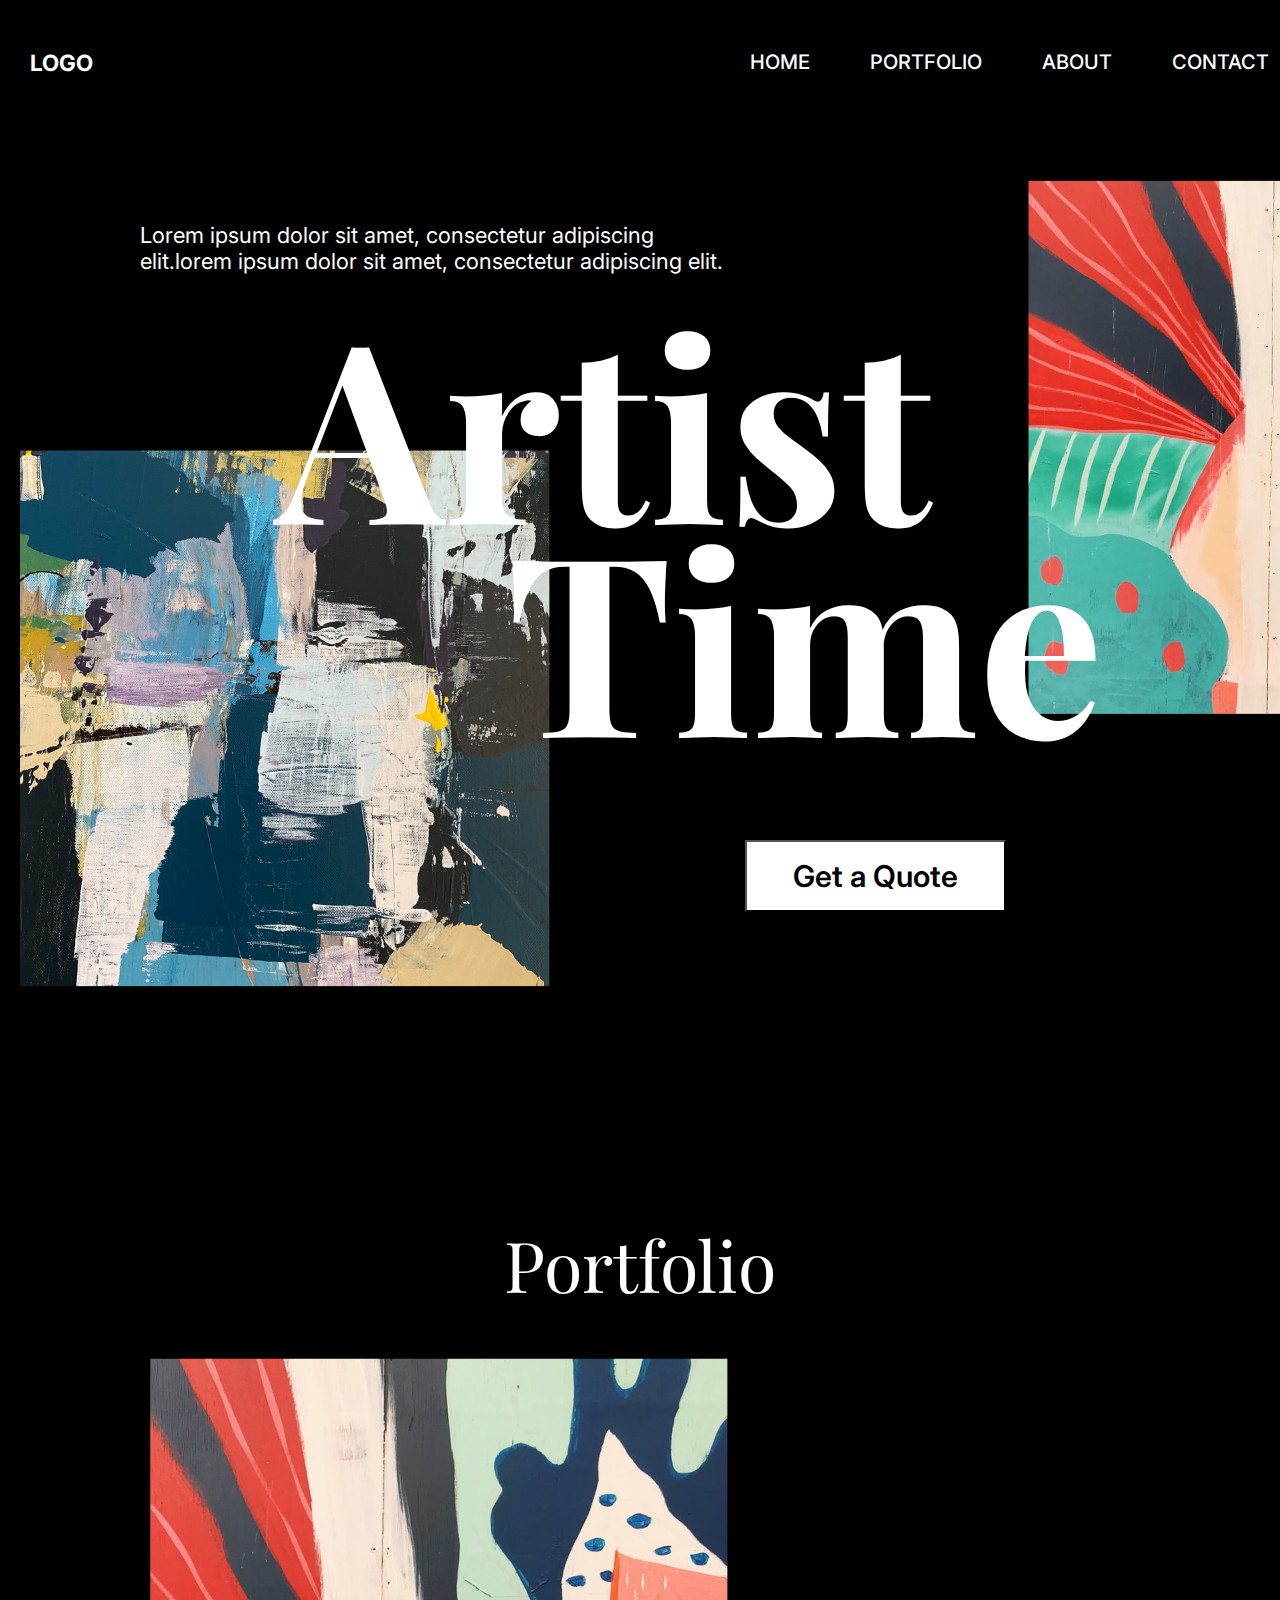
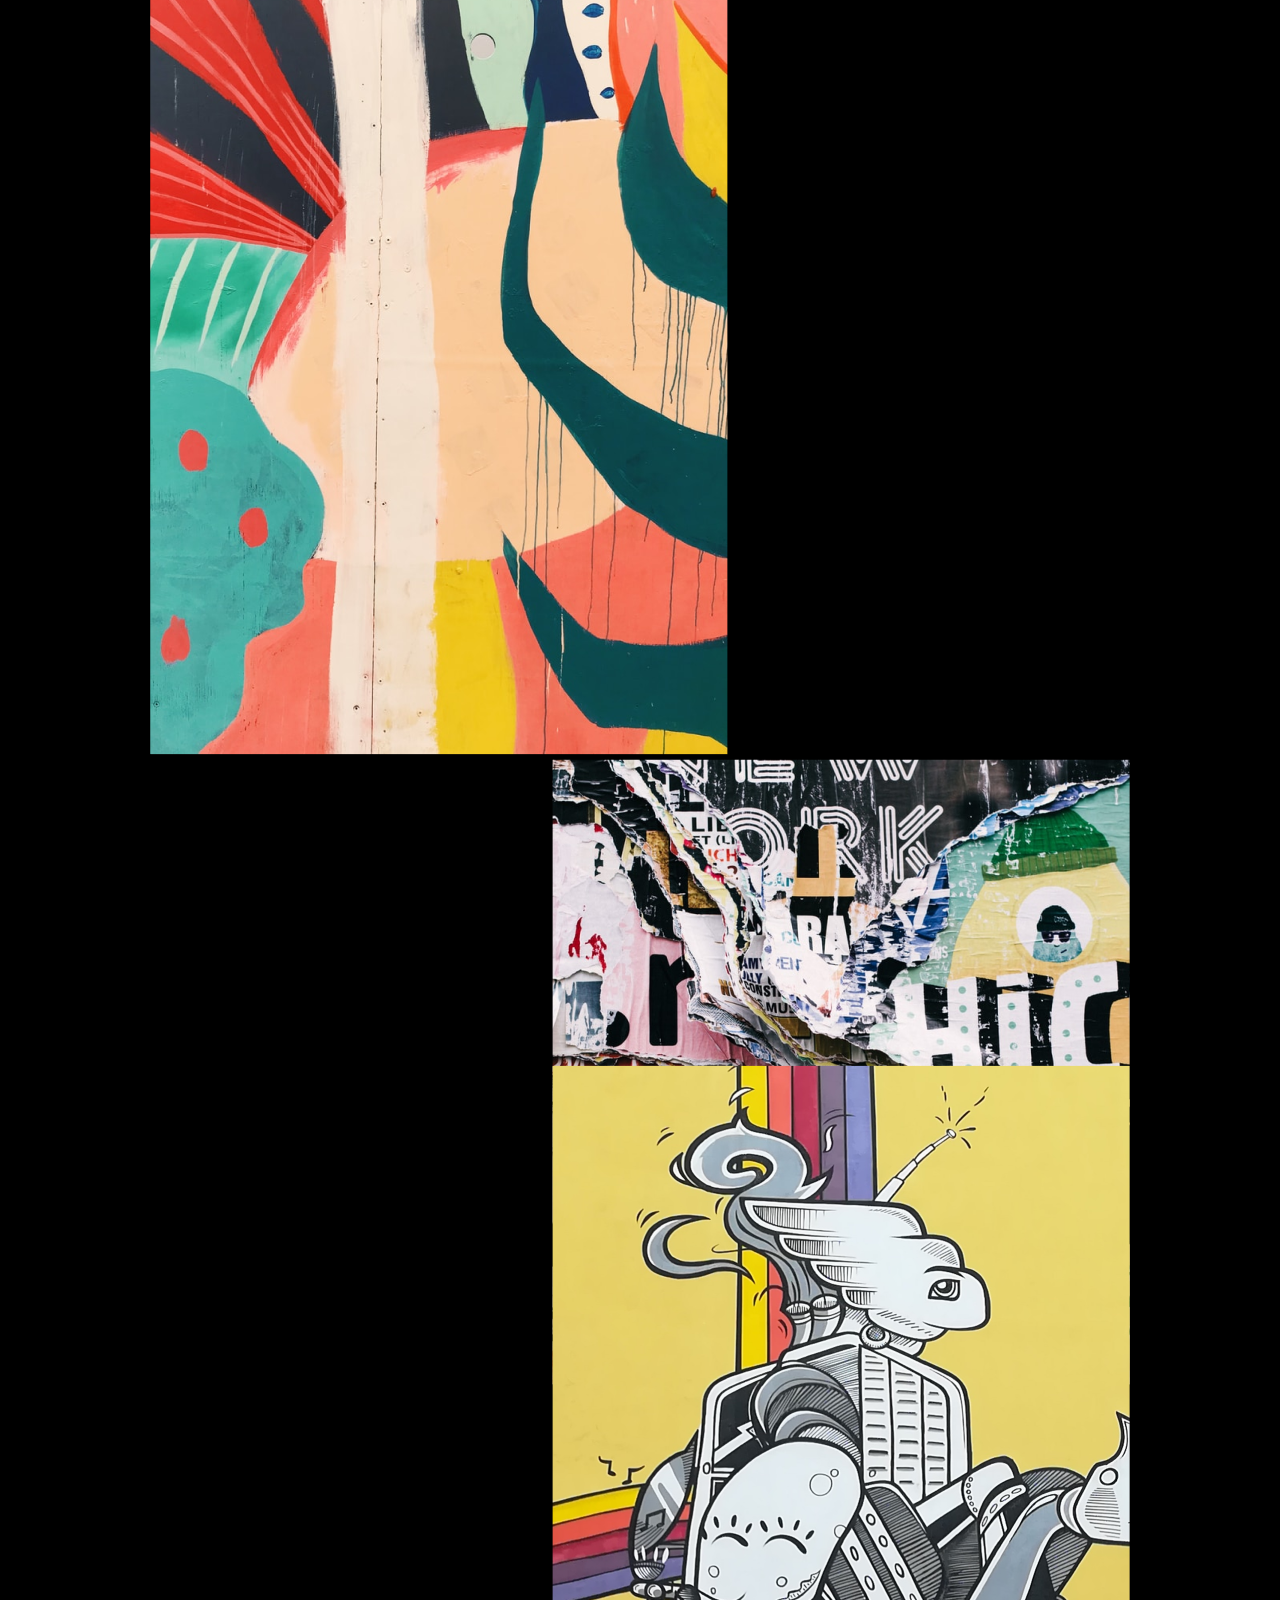
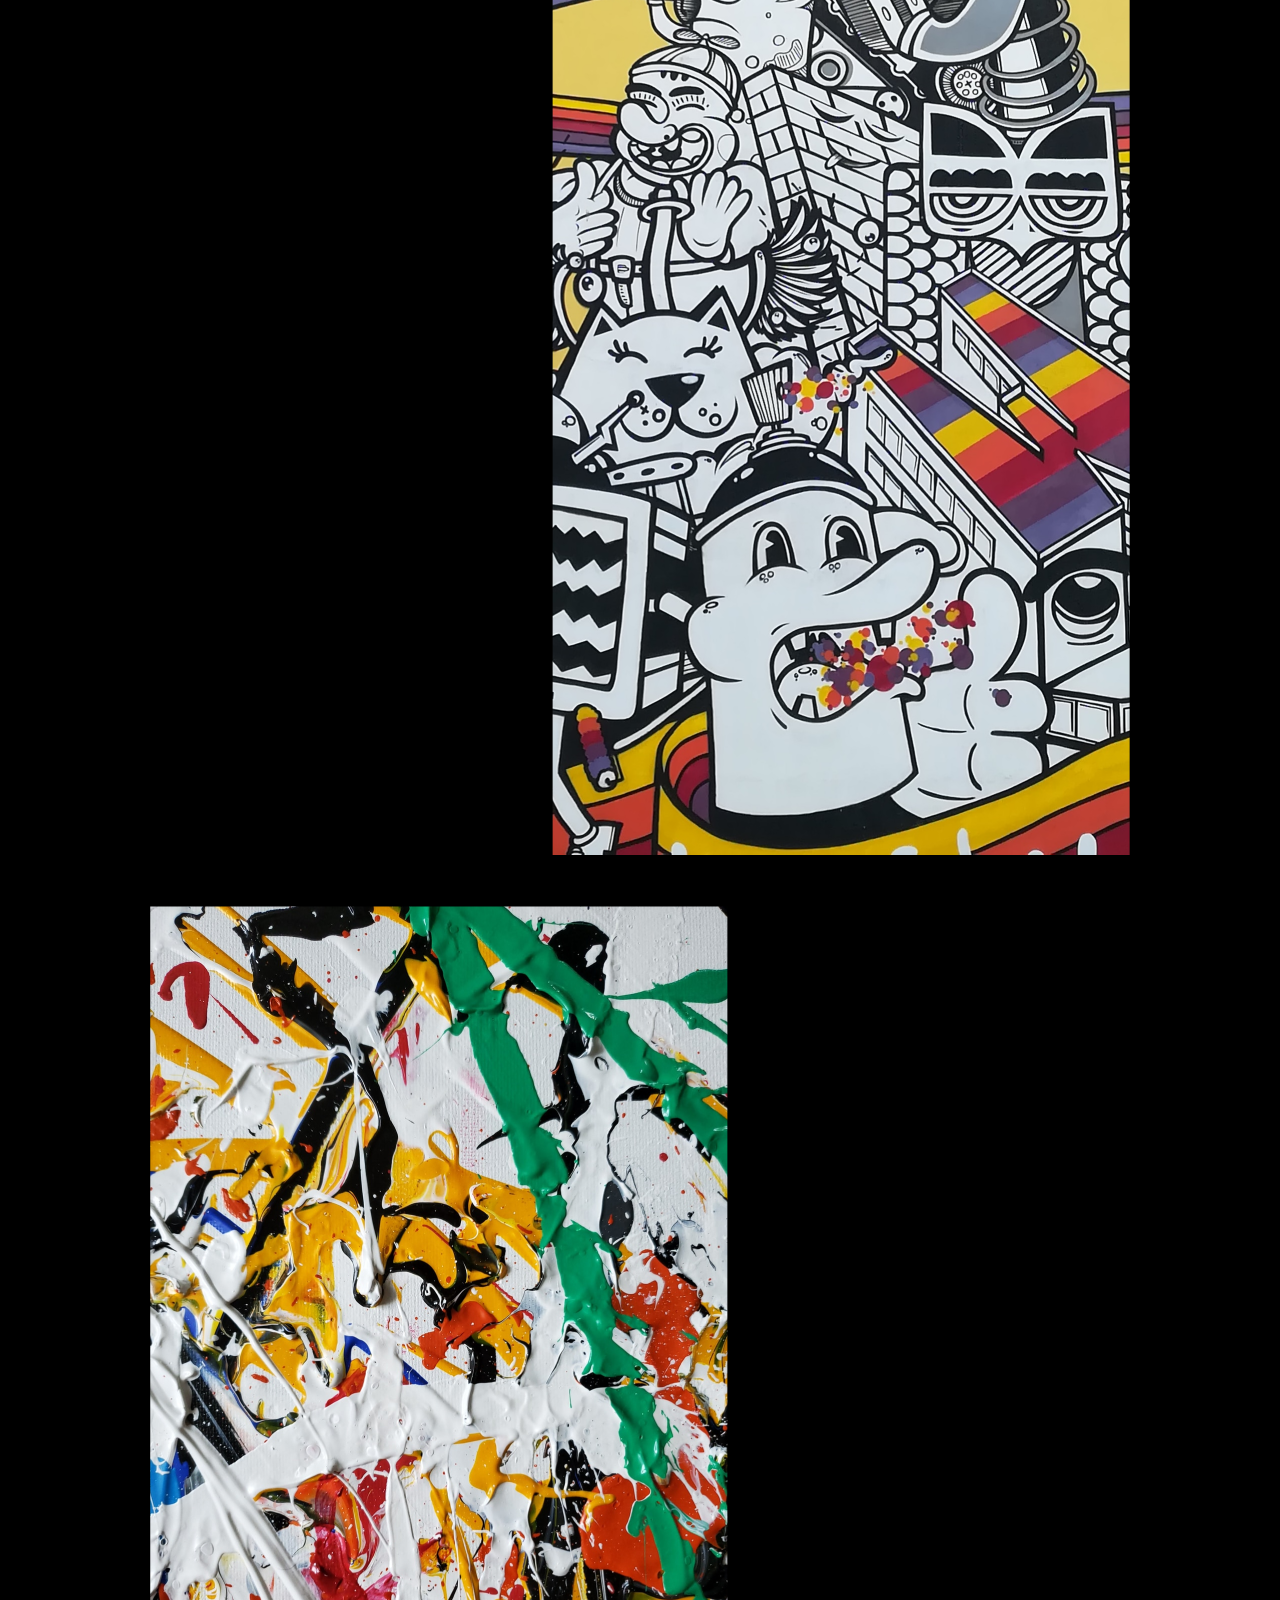
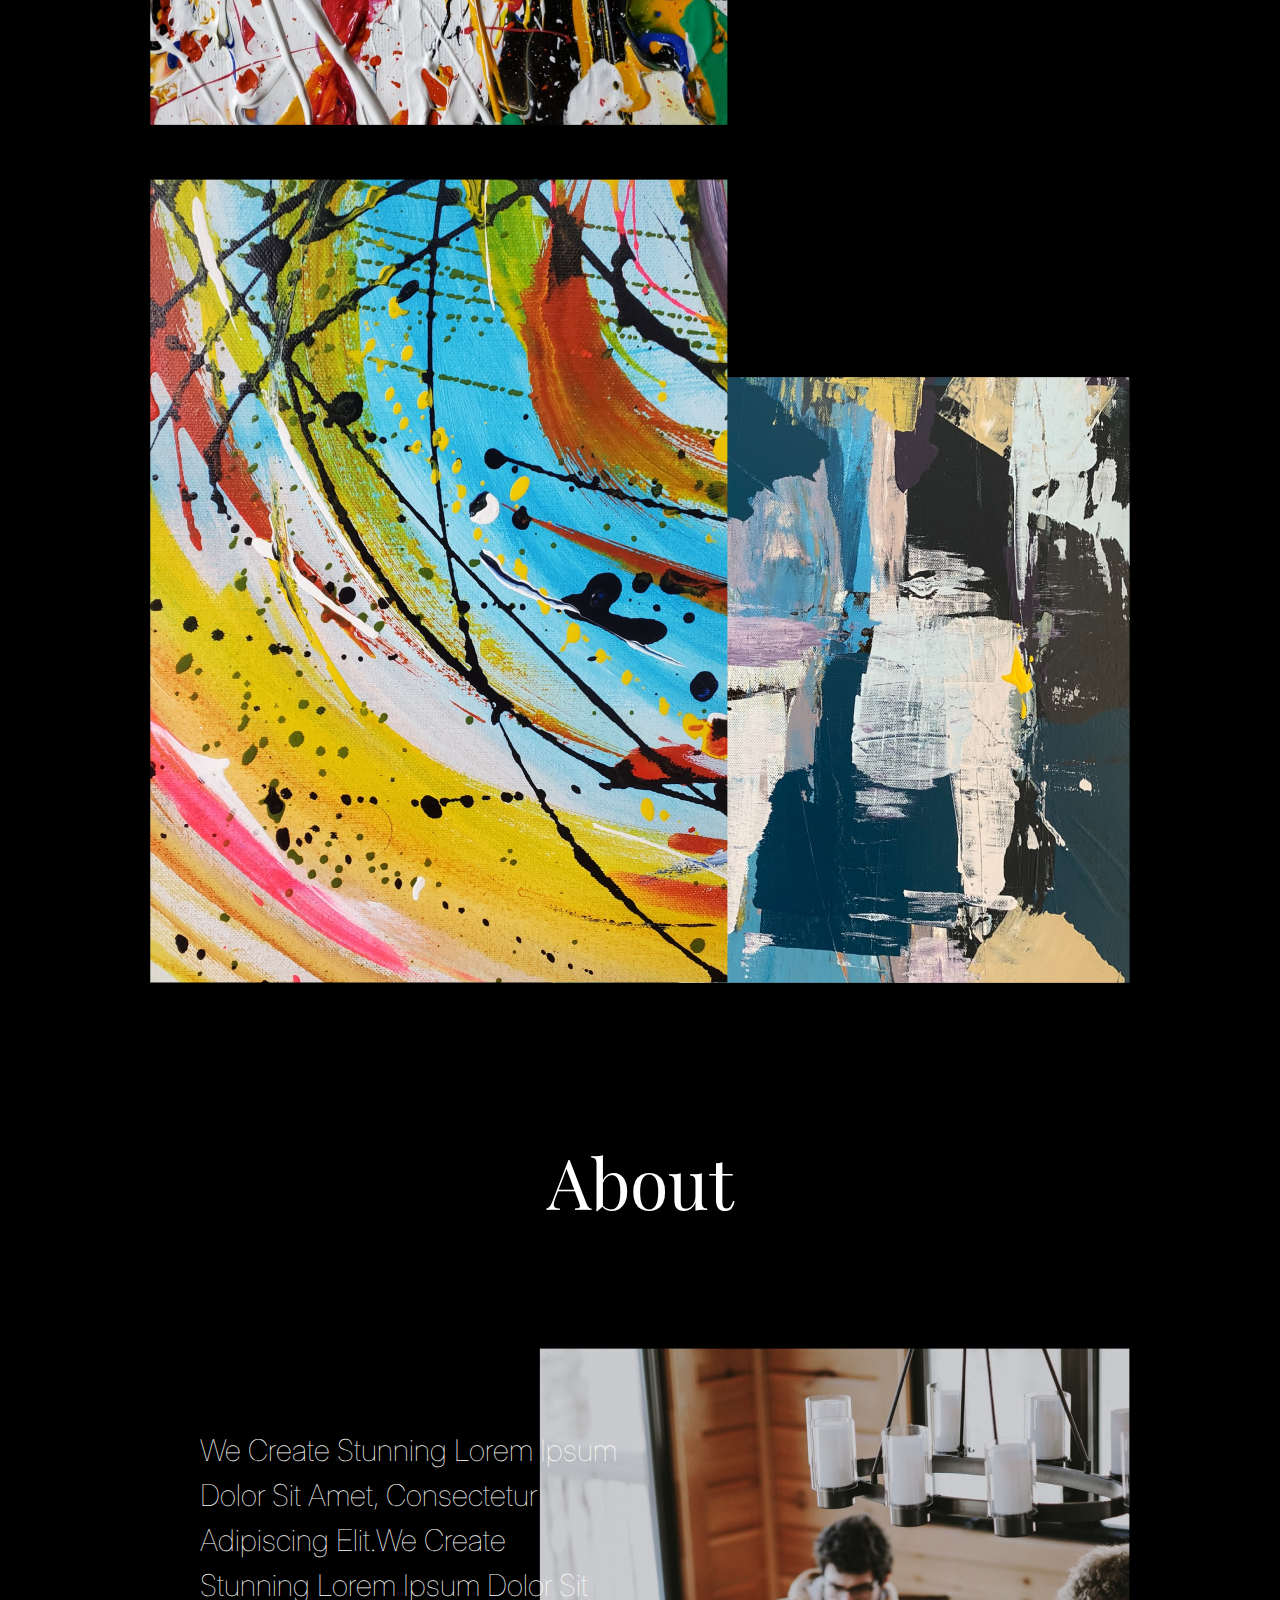
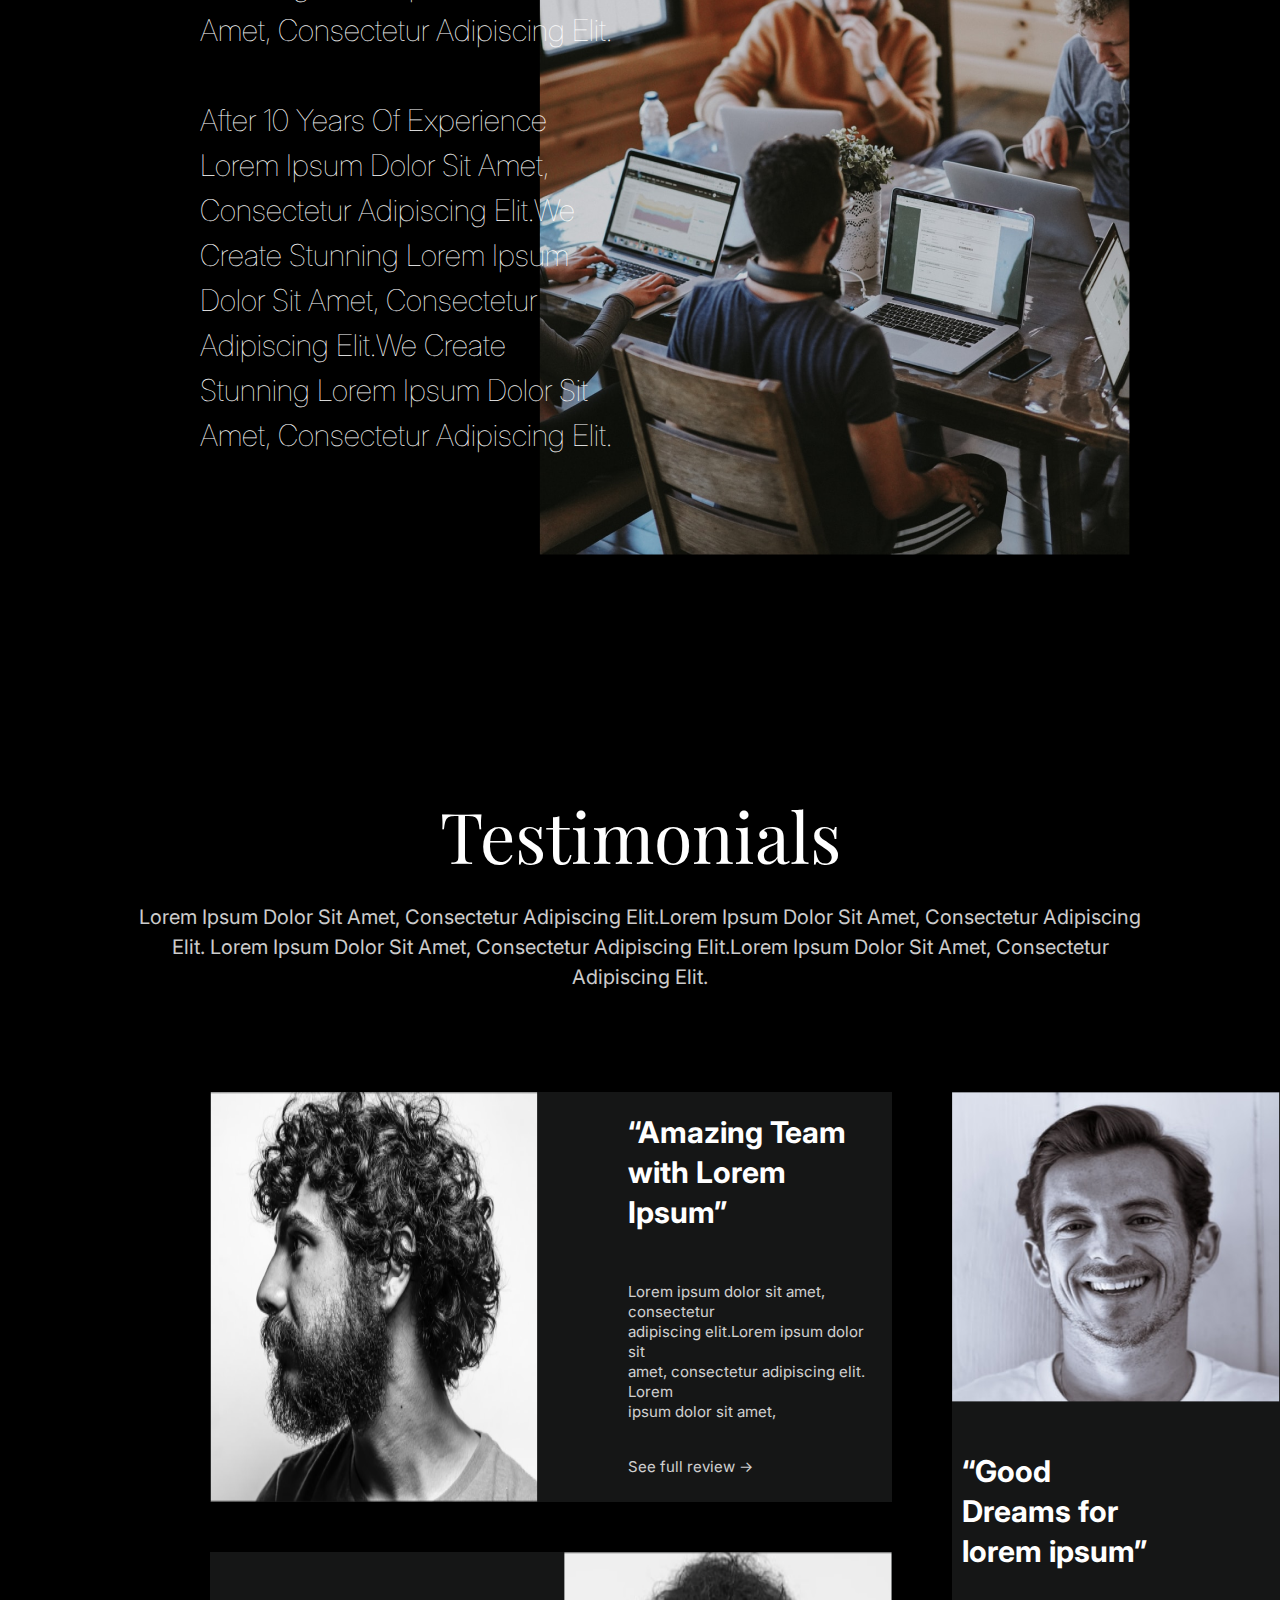
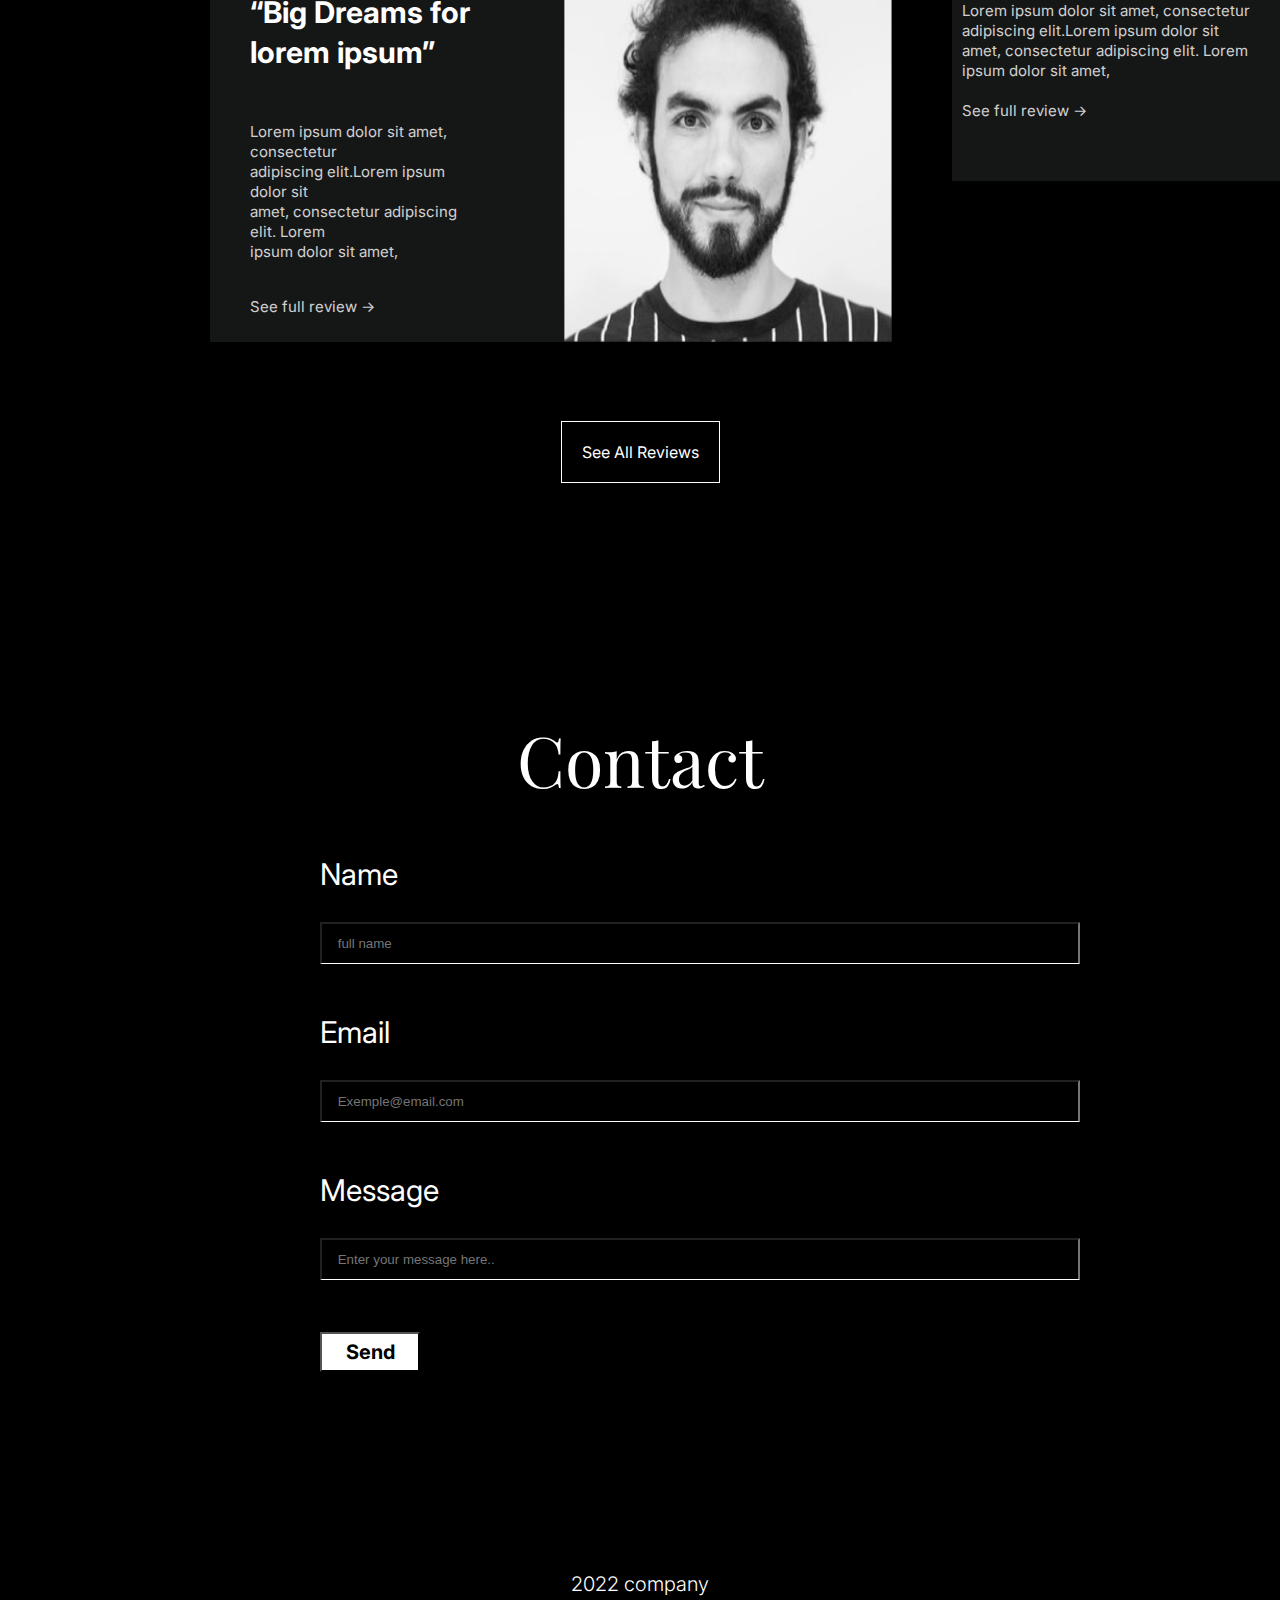
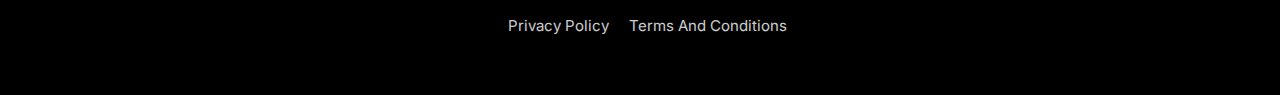
<file: index.html>
<!DOCTYPE html>
<html lang="zxx">
<head>
    <meta charset="UTF-8">
    <meta name="viewport" content="width=device-width, initial-scale=1.0">
    <title>home page</title>

    <link rel="preconnect" href="https://fonts.googleapis.com">
    <link rel="preconnect" href="https://fonts.gstatic.com" crossorigin>
    <link href="https://fonts.googleapis.com/css2?family=Inter:wght@300;400;500;600;700&family=Playfair+Display:wght@400;700&display=swap" rel="stylesheet">

    <link rel="stylesheet" href="style.css">
</head>
<body>
    <header>
        <div class="wrapper"> 
            <nav>
                <div class="logo"><h2>logo</h2>
                </div>
               
                    <ul>
                        <li>
                            <a href="index.html">Home</a>
                        </li>

                        <li>
                            <a href="portfolio.html">Portfolio</a>
                        </li>

                        <li>
                            <a href="about.html">About</a>
                        </li>
                        
                        <li>
                            <a href="contact.html">Contact</a>
                        </li>
                    </ul>   
            </nav>        
       </div>
            

    
    </header>
    <section>
        <div class="hero-section" style="padding-bottom: 900px;">
        <div class="left">
            <p>
                Lorem ipsum dolor sit amet, consectetur adipiscing<br>
                elit.Lorem ipsum dolor sit amet, consectetur adipiscing elit.
            </p>
            <div class="right">
                <img src="images/hero_image_1.png" alt="No images" >
            </div>
            <div class="left_image">
                <img src="images/hero_image_2.png" alt="No images" >
            </div>
            <h1>
                Artist
            </h1>
            <h2>
                Time
            </h2>
            <button>Get a Quote</button>
        </div>
    </div>
    </section>
    <section>
            <div class="hero-section" style="padding-bottom: 100px;">
            <h1>Portfolio</h1>
    
                <img class="one" src="images/body_image_2.png" alt="No images">
            
                <img class="two" src="images/body_image_1.png" alt="No images">
    
                <img class="three" src="images/body_image_3.png" alt="No images">
    
                <img class="four" src="images/body_image_4.png" alt="No images">
    
                <img class="five" src="images/body_image_5.png" alt="No images">
    
                <img class="six" src="images/body_image_6.png" alt="No images">
        </div>        
    </section>
    <section>
        <div class="hero-section" style="padding-bottom: 100px;">
        <h1>About</h1>
        <div>
            <p id="text1">
                
                We create stunning Lorem ipsum<br>
                dolor sit amet, consectetur<br>
                adipiscing elit.We create<br>
                stunning Lorem ipsum dolor sit<br>
                amet, consectetur adipiscing elit.<br>
                <br>
                After 10 years of experience<br>
                Lorem ipsum dolor sit amet,<br>
                consectetur adipiscing elit.We<br>
                create stunning Lorem ipsum<br>
                dolor sit amet, consectetur<br>
                adipiscing elit.We create<br>
                stunning Lorem ipsum dolor sit<br>
                amet, consectetur adipiscing elit.<br>
                
            </p>
        </div>
        
            <img class="seven" src="images/contact_image.png" alt="No images">  
            
    </div>        
    </section>
    <section>
        <div class="testimonials">
        <h2>Testimonials</h2> 
        <p id="text2">
            Lorem ipsum dolor sit amet, consectetur adipiscing elit.Lorem ipsum dolor sit amet, consectetur adipiscing<br>
            elit. Lorem ipsum dolor sit amet, consectetur adipiscing elit.Lorem ipsum dolor sit amet, consectetur<br>
            adipiscing elit.<br>
        </p>

        <div class="reviews">
            <div class="left-reviews">
                    <div class="first-box">
                    <img src="images/artist_image_2.png" alt="No images">
                        <div class="box">
                            <h3>“Amazing Team<br> with Lorem Ipsum”</h3>
                            <p>Lorem ipsum dolor sit amet, consectetur<br>
                                adipiscing elit.Lorem ipsum dolor sit<br>
                                amet, consectetur adipiscing elit. Lorem<br>
                                ipsum dolor sit amet,</p>
                            <p class="see-full" ><a href="#">See full review <span>&#8594;</span></a></p>
                        </div>
                    </div>

                    <div class="second-box">
                        <div class="box">
                            <h3>“Big Dreams for <br> lorem ipsum”</h3>
                            <p>Lorem ipsum dolor sit amet, consectetur<br>
                                adipiscing elit.Lorem ipsum dolor sit<br>
                                amet, consectetur adipiscing elit. Lorem<br>
                                ipsum dolor sit amet,</p>
                            <p class="see-full" ><a href="#">See full review <span>&#8594;</span></a></p>
                        </div>
                        <img src="images/artist_image_3.png" alt="No images">
                    </div>
            </div>
            
            <div class="right-reviews">
                    <div class="therd-box">
                        <img src="images/artist_image_1.png" alt="No images">
                            <div class="box">
                                <h3>“Good<br>Dreams for<br>lorem ipsum”</h3>
                                <p>Lorem ipsum dolor sit amet, consectetur<br>
                                    adipiscing elit.Lorem ipsum dolor sit<br>
                                    amet, consectetur adipiscing elit. Lorem<br>
                                    ipsum dolor sit amet,</p>
                                <p class="see-full" ><a href="#">See full review <span>&#8594;</span></a></p>
                            </div>
                    </div>
            </div>
        
        </div>
        <p class="see-all-reviews" ><a href="#">See all reviews </a></p>
            
        </div>

    </section>
    <section>
        <div class="hero-section">
            <h1>Contact</h1>
        </div>    
        <div class="contact">
            <div class="name">
                <p>Name</p>
                <input class="input" placeholder=" full name" type="text">
            </div>
            <div class="email">
                <p>Email</p>
                <input class="input" placeholder=" Exemple@email.com" type="text">
            </div>
            <div class="message">
                <p>Message</p>
                <input class="input" placeholder=" Enter your message here.." type="text">
            </div>
            <p class="send"><button>Send</button></p>
        </div>    
            
    </section>
    <!-- End of header section -->
    <footer>
        <h3>2022 Company</h3>
        <div>
        <a href="#">Privacy Policy</a>
        <a href="#">Terms and Conditions</a>
        </div>
    </footer>
</body>
</html>
</file>
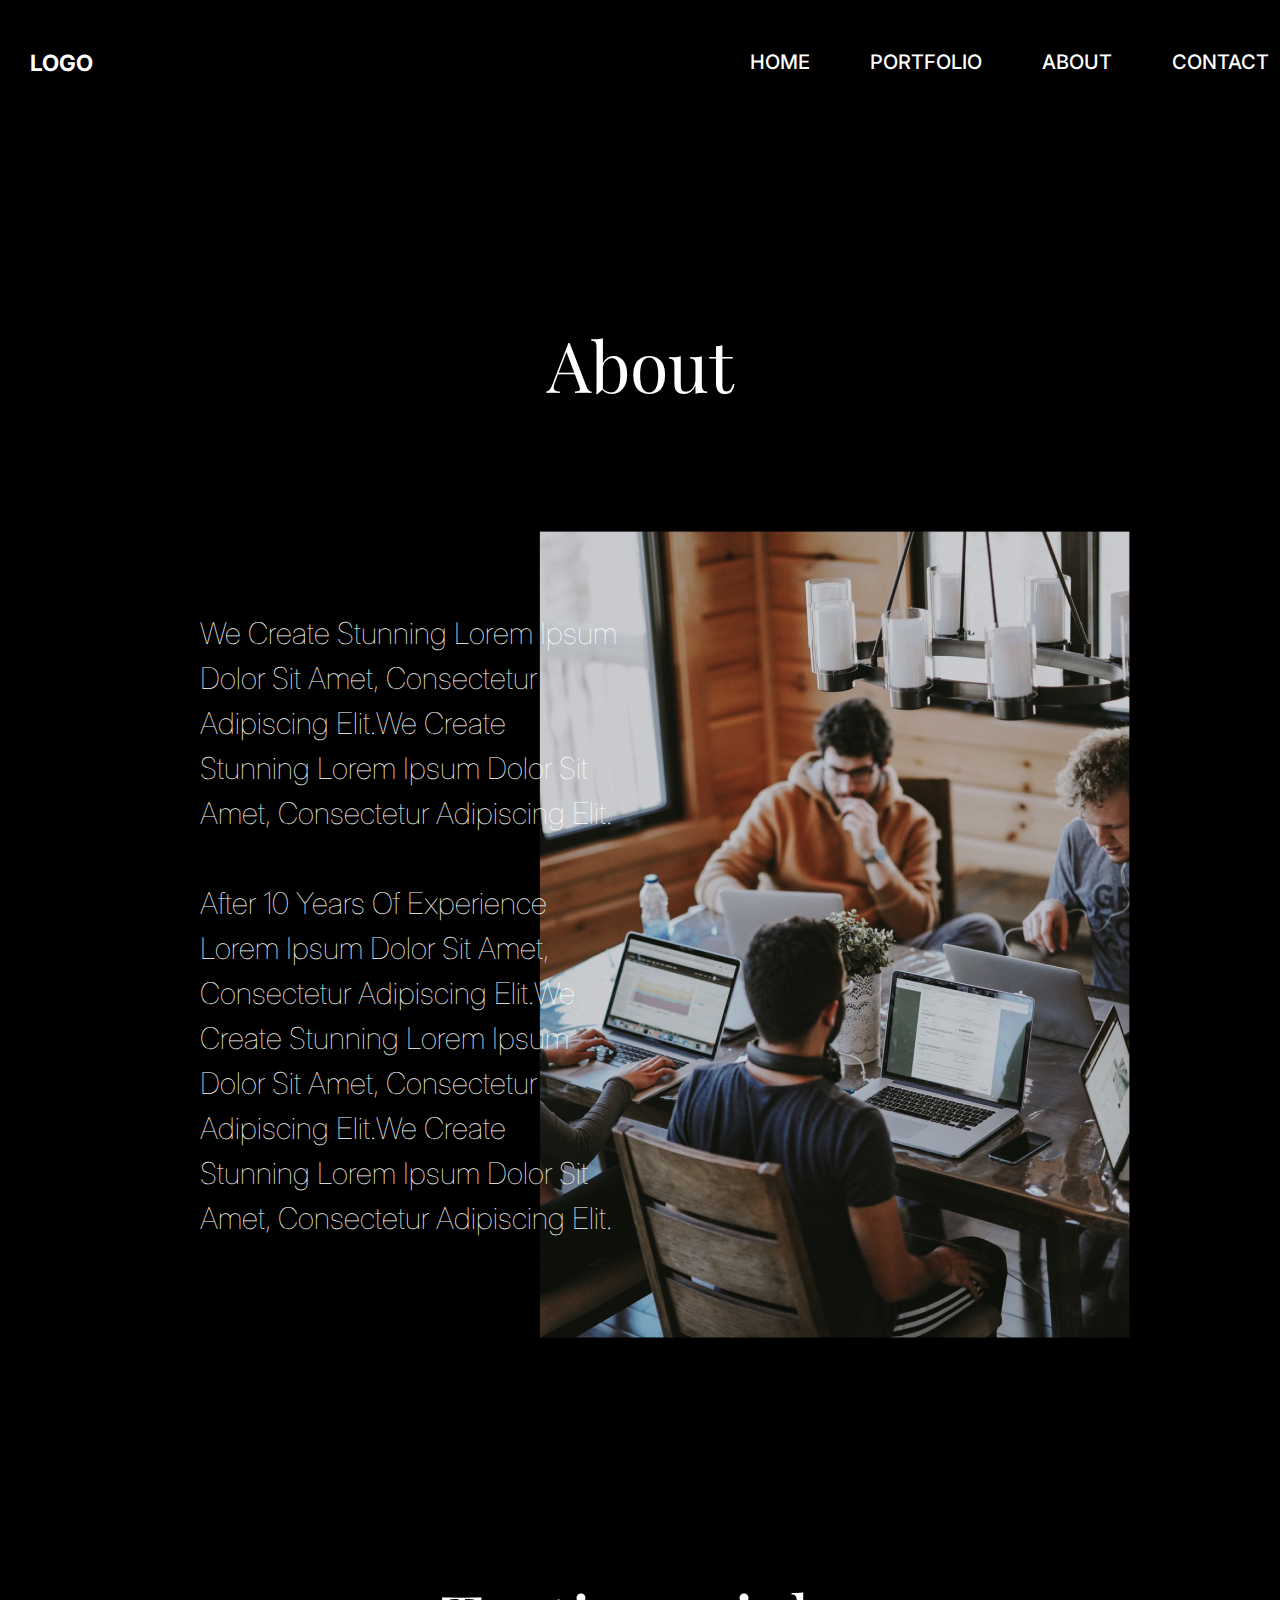
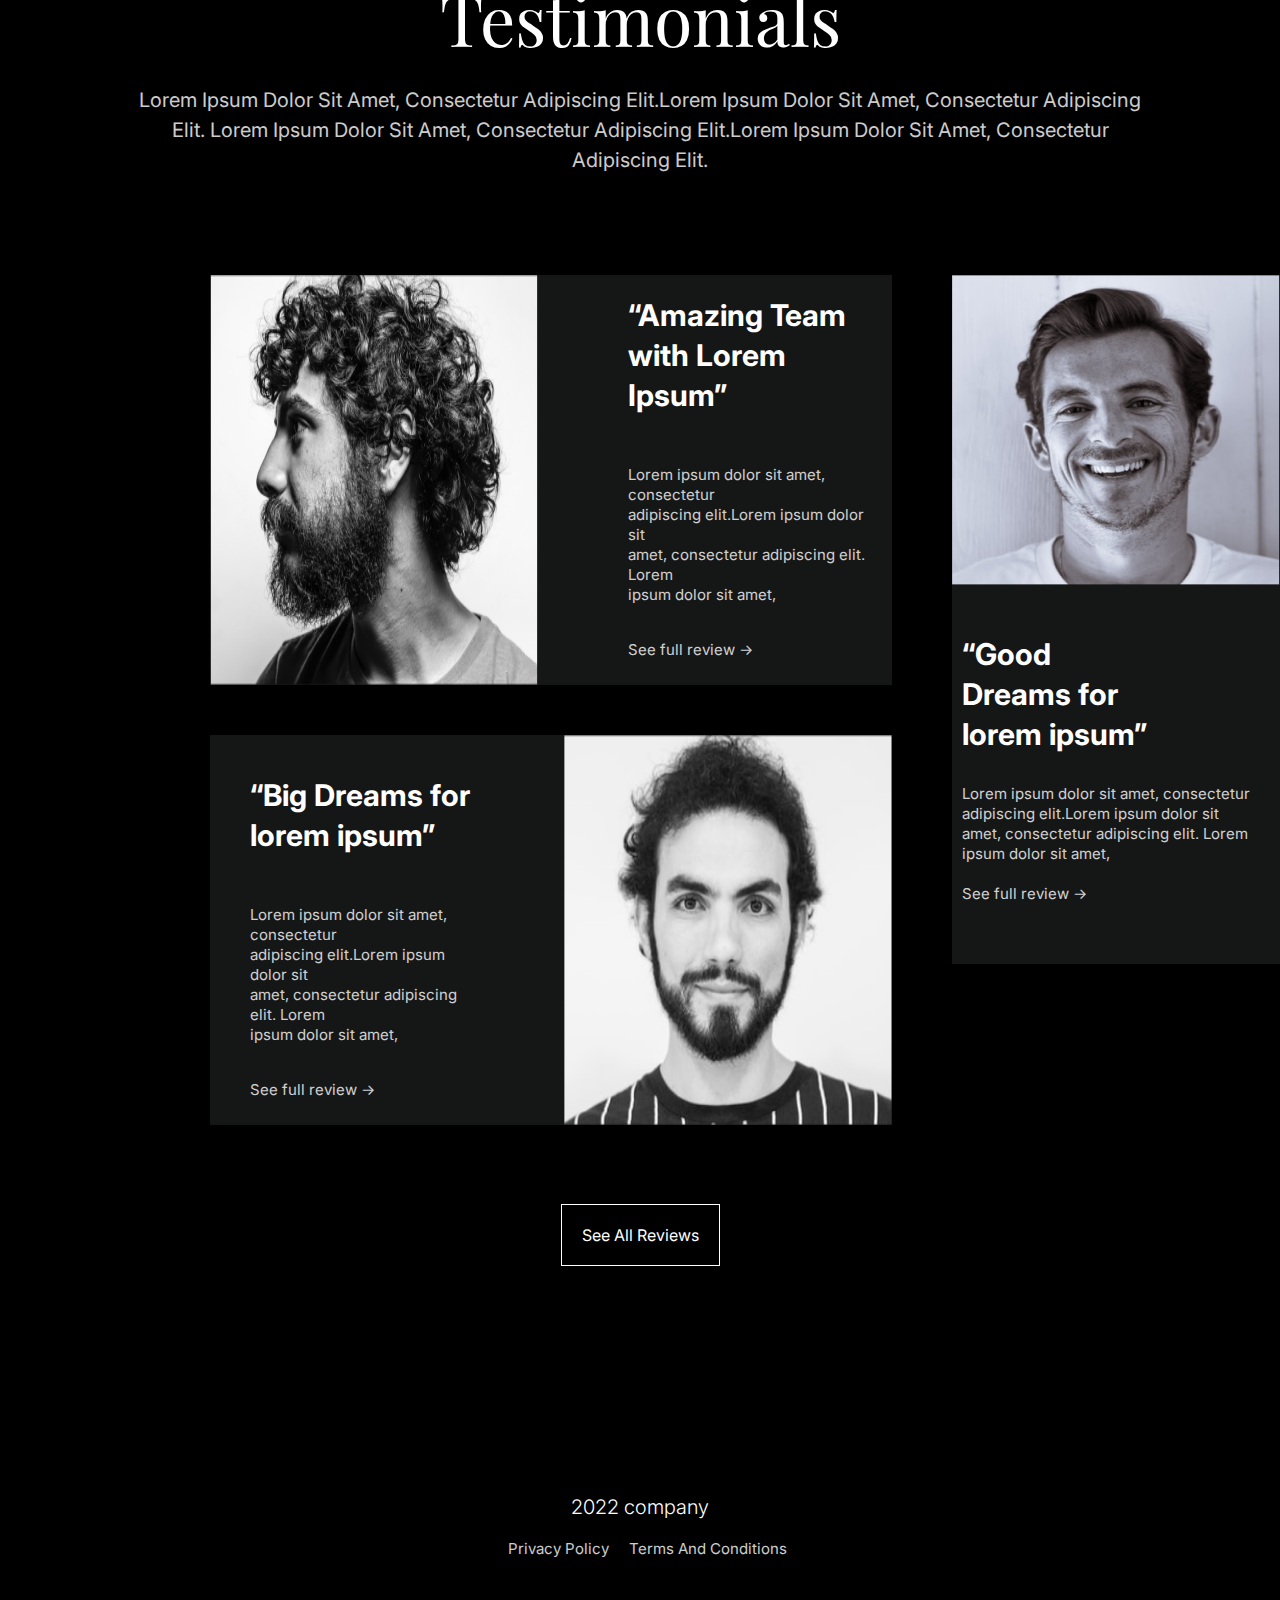
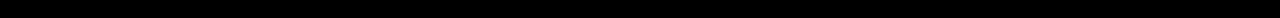
<file: about.html>
<!DOCTYPE html>
<html lang="en">
<head>
    <meta charset="UTF-8">
    <meta name="viewport" content="width=device-width, initial-scale=1.0">
    <title>about page</title>

    <link rel="preconnect" href="https://fonts.googleapis.com">
    <link rel="preconnect" href="https://fonts.gstatic.com" crossorigin>
    <link href="https://fonts.googleapis.com/css2?family=Inter:wght@300;400;500;600;700&family=Playfair+Display:wght@400;700&display=swap" rel="stylesheet">
    <link rel="stylesheet" href="style.css">
</head>
<body>
    <header>
        <div class="wrapper"> 
            <nav>
                <div class="logo"><h2>logo</h2>
                </div>
               
                    <ul>
                        <li>
                            <a href="index.html">Home</a>
                        </li>

                        <li>
                            <a href="portfolio.html">Portfolio</a>
                        </li>

                        <li>
                            <a href="about.html">About</a>
                        </li>
                        
                        <li>
                            <a href="contact.html">Contact</a>
                        </li>
                    </ul>   
            </nav>        
       </div>
            

    
    </header>
    <section>
        <div class="hero-section" style="padding-bottom: 100px;">
        <h1>About</h1>
        <div>
            <p id="text1">
                
                We create stunning Lorem ipsum<br>
                dolor sit amet, consectetur<br>
                adipiscing elit.We create<br>
                stunning Lorem ipsum dolor sit<br>
                amet, consectetur adipiscing elit.<br>
                <br>
                After 10 years of experience<br>
                Lorem ipsum dolor sit amet,<br>
                consectetur adipiscing elit.We<br>
                create stunning Lorem ipsum<br>
                dolor sit amet, consectetur<br>
                adipiscing elit.We create<br>
                stunning Lorem ipsum dolor sit<br>
                amet, consectetur adipiscing elit.<br>
                
            </p>
        </div>
        
            <img class="seven" src="images/contact_image.png" alt="No images">  
            
    </div>        
    </section>
    <section>
        <div class="testimonials">
        <h2>Testimonials</h2> 
        <p id="text2">
            Lorem ipsum dolor sit amet, consectetur adipiscing elit.Lorem ipsum dolor sit amet, consectetur adipiscing<br>
            elit. Lorem ipsum dolor sit amet, consectetur adipiscing elit.Lorem ipsum dolor sit amet, consectetur<br>
            adipiscing elit.<br>
        </p>

        <div class="reviews">
            <div class="left-reviews">
                    <div class="first-box">
                    <img src="images/artist_image_2.png" alt="No images">
                        <div class="box">
                            <h3>“Amazing Team<br> with Lorem Ipsum”</h3>
                            <p>Lorem ipsum dolor sit amet, consectetur<br>
                                adipiscing elit.Lorem ipsum dolor sit<br>
                                amet, consectetur adipiscing elit. Lorem<br>
                                ipsum dolor sit amet,</p>
                            <p class="see-full" ><a href="#">See full review <span>&#8594;</span></a></p>
                        </div>
                    </div>

                    <div class="second-box">
                        <div class="box">
                            <h3>“Big Dreams for <br> lorem ipsum”</h3>
                            <p>Lorem ipsum dolor sit amet, consectetur<br>
                                adipiscing elit.Lorem ipsum dolor sit<br>
                                amet, consectetur adipiscing elit. Lorem<br>
                                ipsum dolor sit amet,</p>
                            <p class="see-full" ><a href="#">See full review <span>&#8594;</span></a></p>
                        </div>
                        <img src="images/artist_image_3.png" alt="No images">
                    </div>
            </div>
            
            <div class="right-reviews">
                    <div class="therd-box">
                        <img src="images/artist_image_1.png" alt="No images">
                            <div class="box">
                                <h3>“Good<br>Dreams for<br>lorem ipsum”</h3>
                                <p>Lorem ipsum dolor sit amet, consectetur<br>
                                    adipiscing elit.Lorem ipsum dolor sit<br>
                                    amet, consectetur adipiscing elit. Lorem<br>
                                    ipsum dolor sit amet,</p>
                                <p class="see-full" ><a href="#">See full review <span>&#8594;</span></a></p>
                            </div>
                    </div>
            </div>
        
        </div>
        <p class="see-all-reviews" ><a href="#">See all reviews </a></p>
            
        </div>

    </section>
    <!-- End of header section -->
    <footer>
        <h3>2022 Company</h3>
        <div>
        <a href="#">Privacy Policy</a>
        <a href="#">Terms and Conditions</a>
        </div>
    </footer>
</body>
</html>
</file>
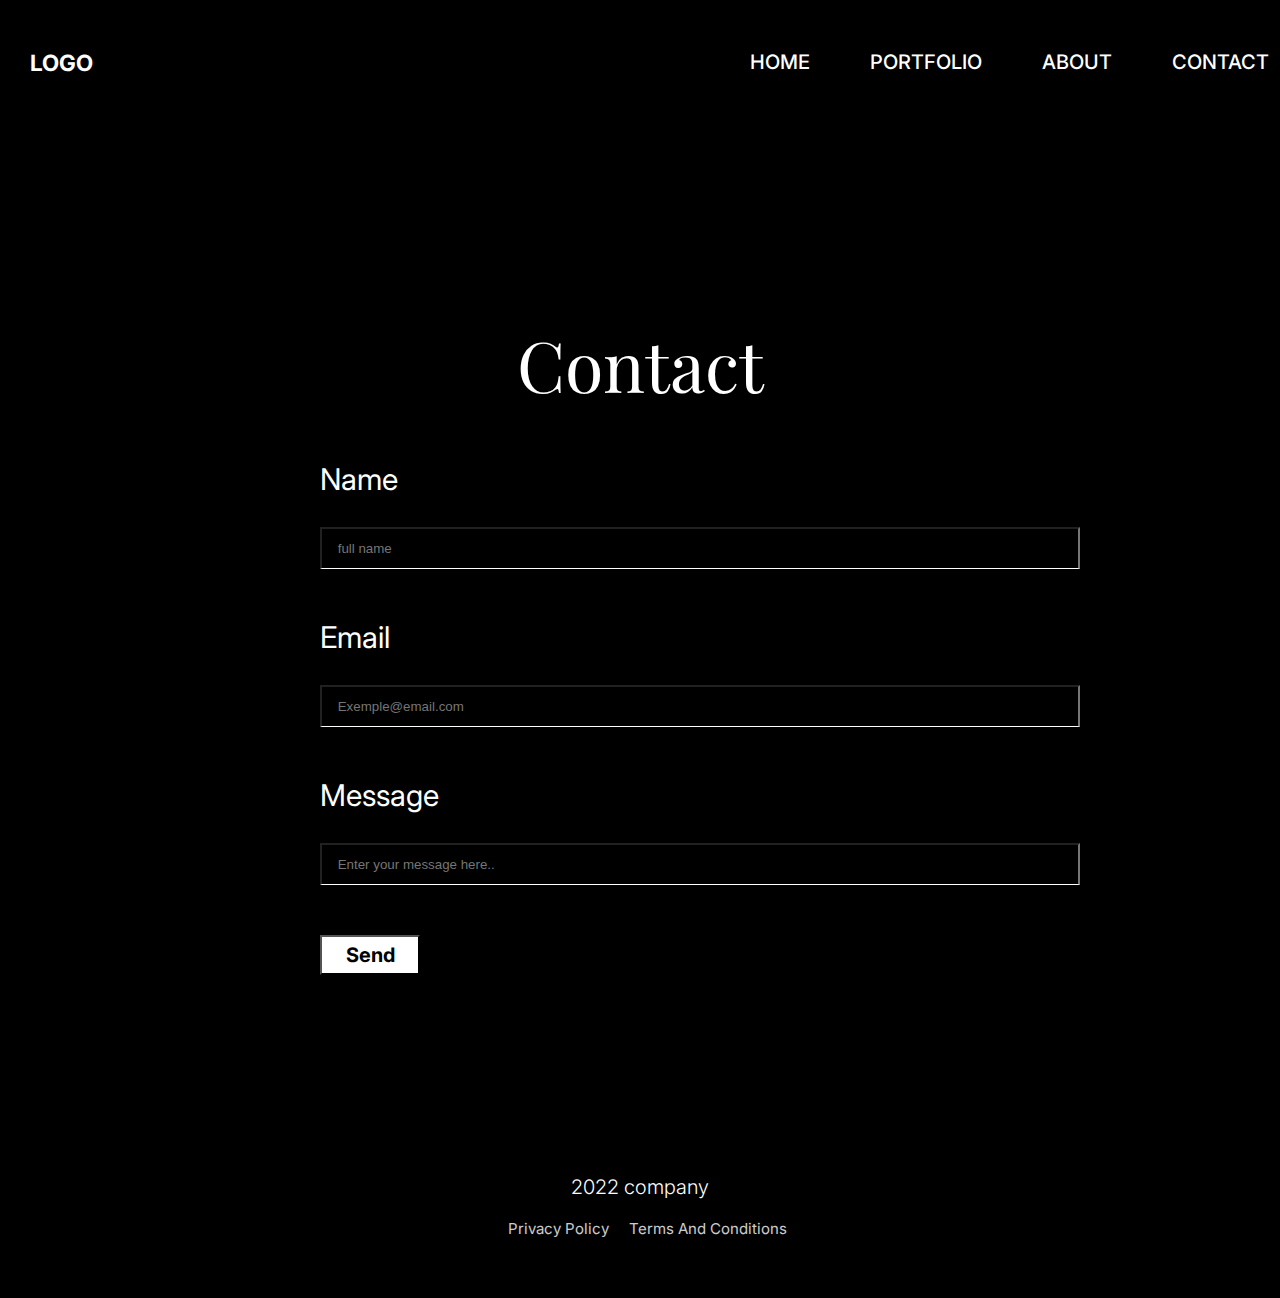
<file: contact.html>
<!DOCTYPE html>
<html lang="en">
<head>
    <meta charset="UTF-8">
    <meta name="viewport" content="width=device-width, initial-scale=1.0">
    <title>contact page</title>

    <link rel="preconnect" href="https://fonts.googleapis.com">
    <link rel="preconnect" href="https://fonts.gstatic.com" crossorigin>
    <link href="https://fonts.googleapis.com/css2?family=Inter:wght@300;400;500;600;700&family=Playfair+Display:wght@400;700&display=swap" rel="stylesheet">

    <link rel="stylesheet" href="style.css">
</head>
<body>
    <header>
        <div class="wrapper"> 
            <nav>
                <div class="logo"><h2>logo</h2>
                </div>
               
                    <ul>
                        <li>
                            <a href="index.html">Home</a>
                        </li>

                        <li>
                            <a href="portfolio.html">Portfolio</a>
                        </li>

                        <li>
                            <a href="about.html">About</a>
                        </li>
                        
                        <li>
                            <a href="contact.html">Contact</a>
                        </li>
                    </ul>   
            </nav>        
       </div>
            

    
    </header>
    <section>
        <div class="hero-section">
            <h1>Contact</h1>
        </div>    
        <div class="contact">
            <div class="name">
                <p>Name</p>
                <input class="input" placeholder=" full name" type="text">
            </div>
            <div class="email">
                <p>Email</p>
                <input class="input" placeholder=" Exemple@email.com" type="text">
            </div>
            <div class="message">
                <p>Message</p>
                <input class="input" placeholder=" Enter your message here.." type="text">
            </div>
            <div class="send"><button>Send</button></div>
        </div>    
            
    </section>
    <!-- End of header section -->
    <footer>
        <h3>2022 Company</h3>
        <div>
        <a href="#">Privacy Policy</a>
        <a href="#">Terms and Conditions</a>
        </div>
    </footer>
</body>
</html>
</file>
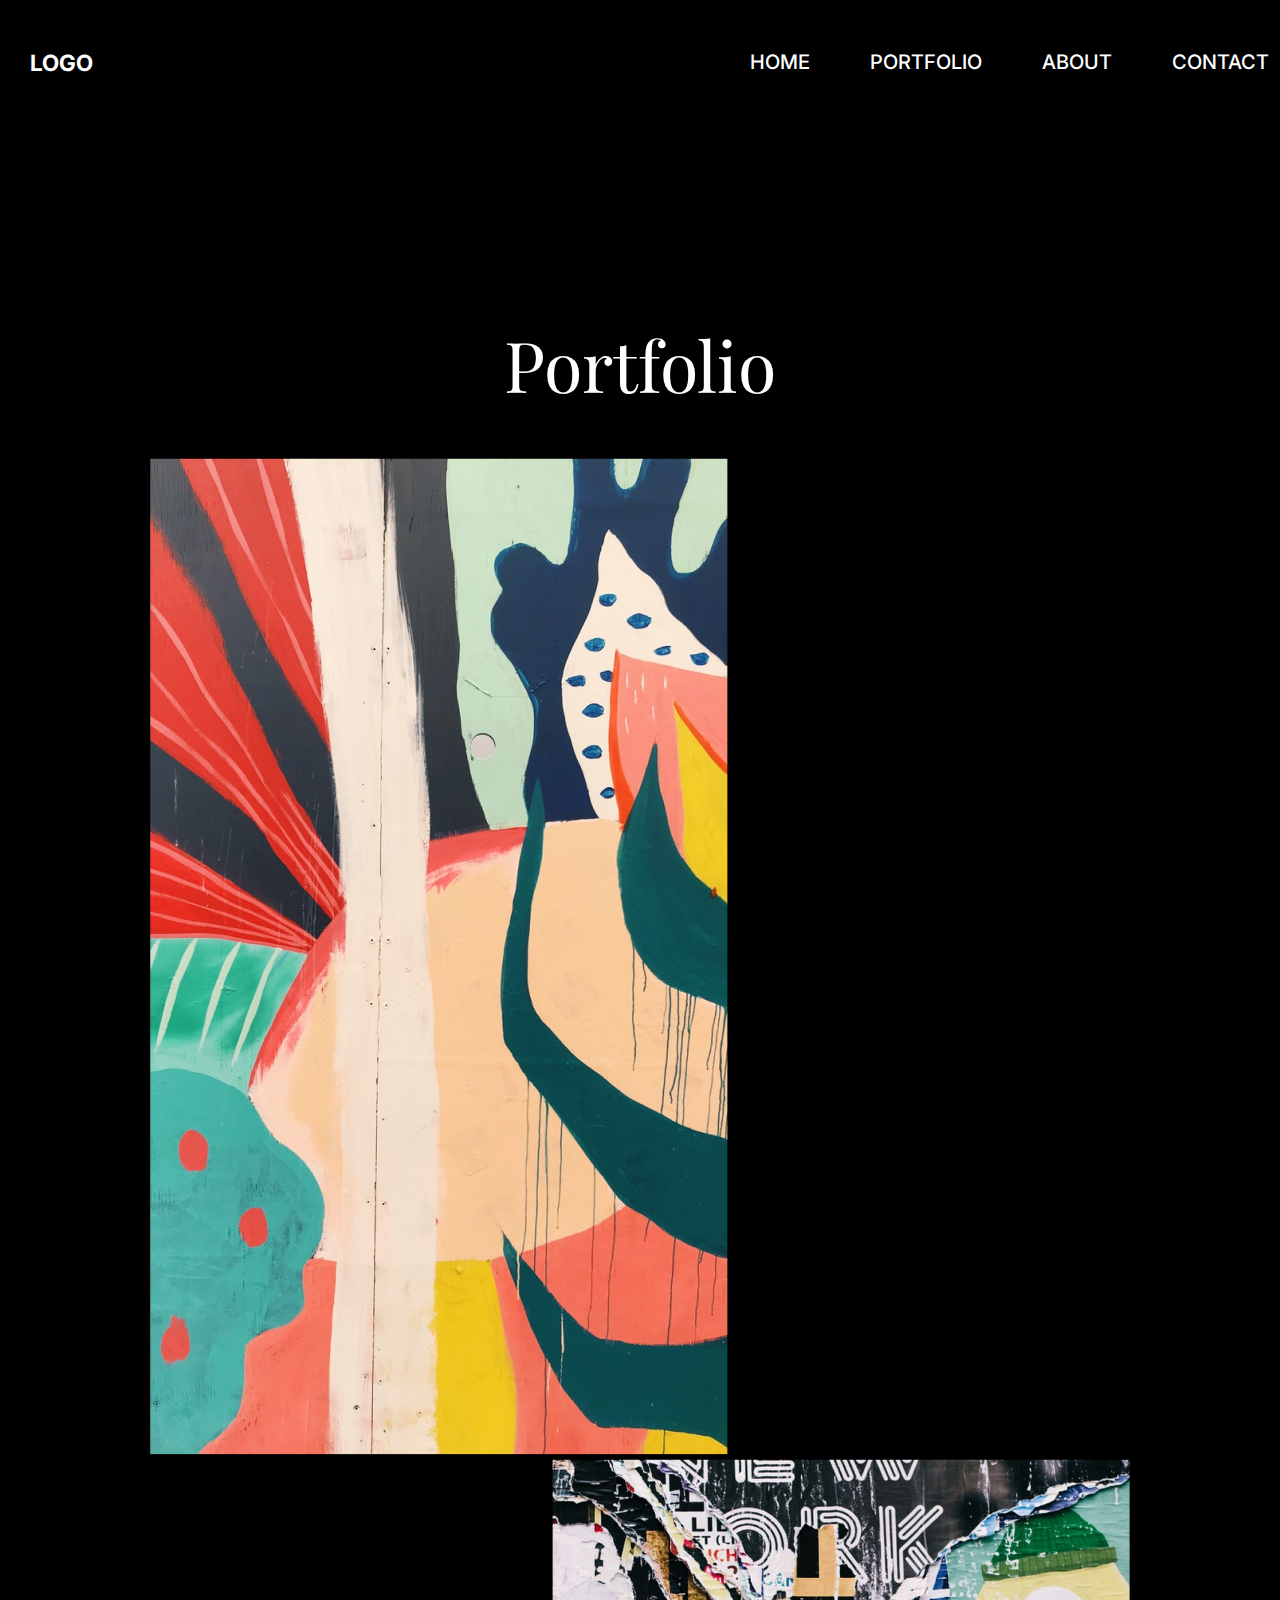
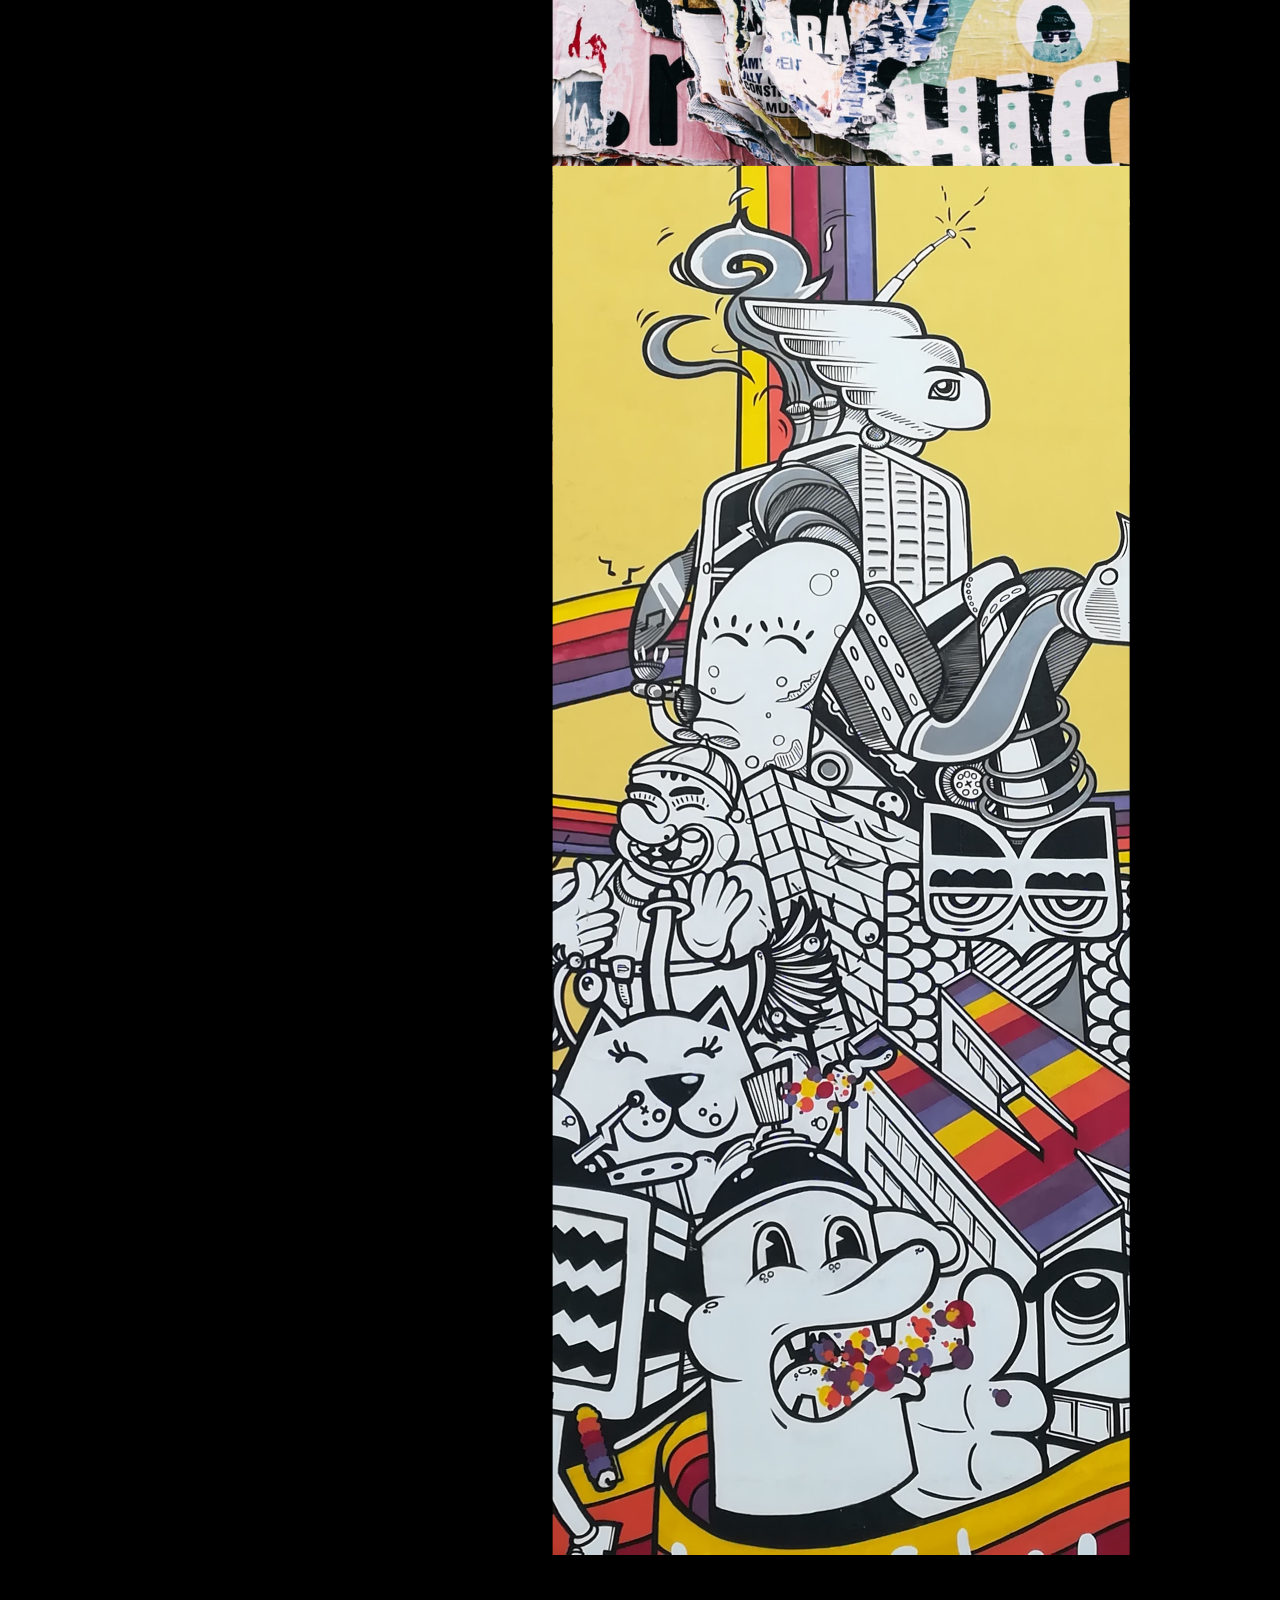
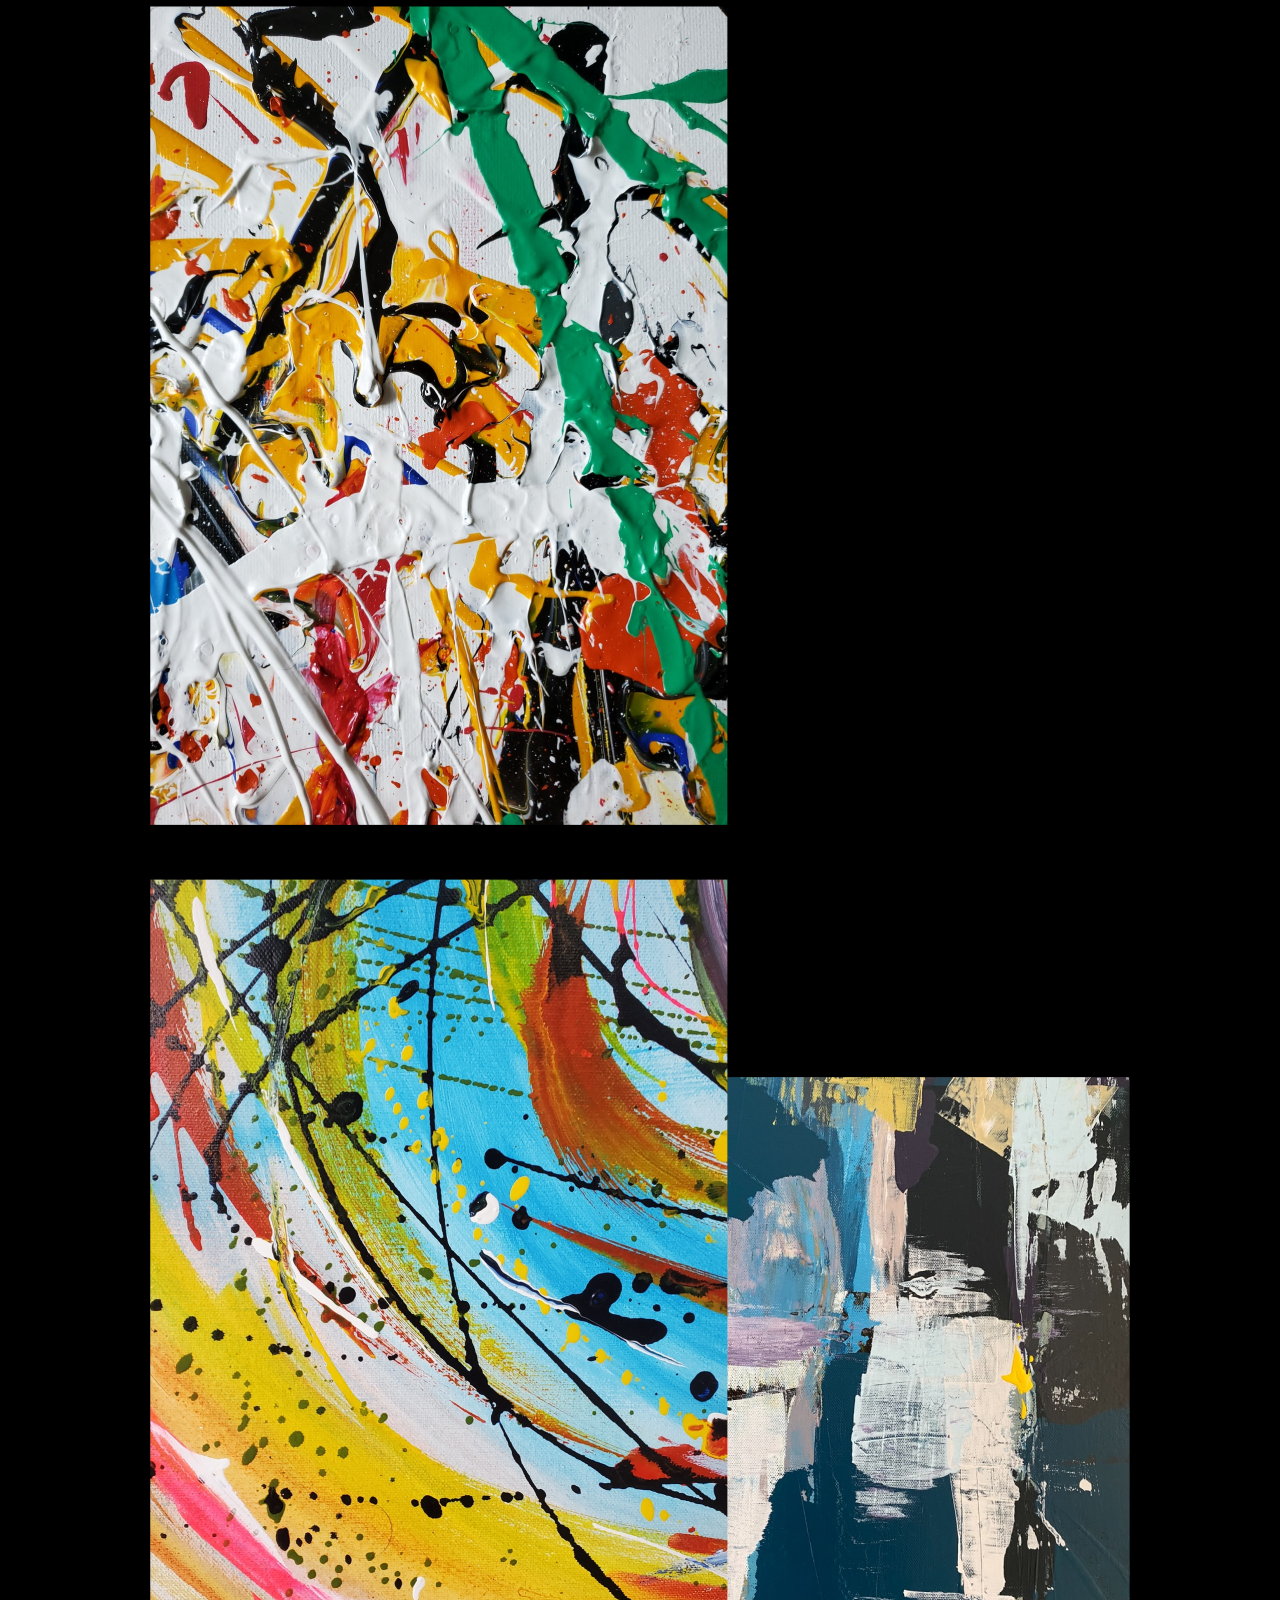
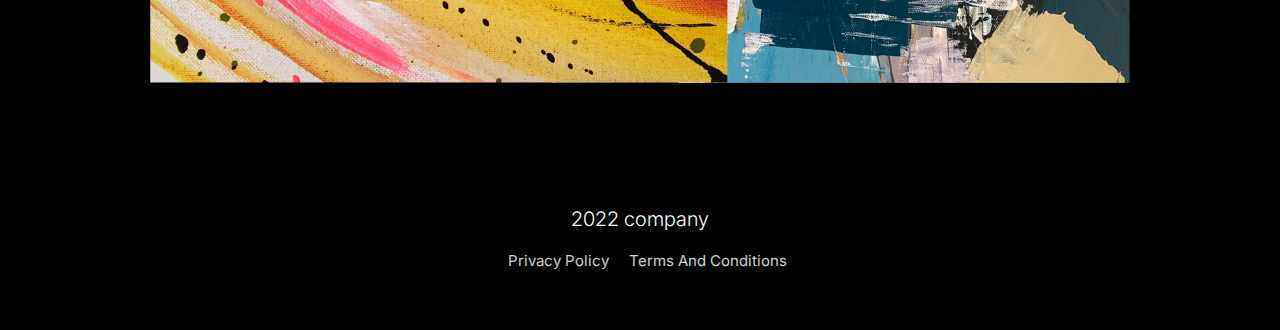
<file: portfolio.html>
<!DOCTYPE html>
<html lang="en">
<head>
    <meta charset="UTF-8">
    <meta name="viewport" content="width=device-width, initial-scale=1.0">
    <title>portfolio page</title>

    <link rel="preconnect" href="https://fonts.googleapis.com">
    <link rel="preconnect" href="https://fonts.gstatic.com" crossorigin>
    <link href="https://fonts.googleapis.com/css2?family=Inter:wght@300;400;500;600;700&family=Playfair+Display:wght@400;700&display=swap" rel="stylesheet">

    <link rel="stylesheet" href="style.css">
</head>
<body>
    <header>
        <div class="wrapper"> 
            <nav>
                <div class="logo"><h2>logo</h2>
                </div>
               
                    <ul>
                        <li>
                            <a href="index.html">Home</a>
                        </li>

                        <li>
                            <a href="portfolio.html">Portfolio</a>
                        </li>

                        <li>
                            <a href="about.html">About</a>
                        </li>
                        
                        <li>
                            <a href="contact.html">Contact</a>
                        </li>
                    </ul>   
            </nav>        
       </div>
            

    
    </header>
    <section>
        <div class="hero-section" style="padding-bottom: 100px;">
        <h1>Portfolio</h1>

            <img class="one" src="images/body_image_2.png" alt="No images">
        
            <img class="two" src="images/body_image_1.png" alt="No images">

            <img class="three" src="images/body_image_3.png" alt="No images">

            <img class="four" src="images/body_image_4.png" alt="No images">

            <img class="five" src="images/body_image_5.png" alt="No images">

            <img class="six" src="images/body_image_6.png" alt="No images">
    </div>        
    </section>
    <!-- End of header section -->
    <footer>
        <h3>2022 Company</h3>
        <div>
        <a href="#">Privacy Policy</a>
        <a href="#">Terms and Conditions</a>
        </div>
    </footer>
</body>
</html>
</file>
<file: style.css>
*,
*::after,
*::before {
    box-sizing: border-box;

}

body {
    margin: 0;
    font-family: "bold",sans-serif;
}

.wrapper {
    max-width: 1298.55px;
    margin: auto;
    
    
}

/*header*/

header {
    background: #000000;
    height: 30vh;
    width: 100%;
}
body {
    background: #000000;
    height: 100vh;
    width: 100%;
}

nav {
    display: flex;
    justify-content: space-between;
    
    /* position:fixed; */
    width:1298.55px;
    /* top: 40px; */
}

.logo {

    font-family: 'Inter', sans-serif;
    font-weight: 500;
    font-size: 15px;
    /* margin-top: -10px;  */
    text-transform: uppercase;

    color: #FFFFFF;
}

nav ul {
    display: flex;
    align-items: center;
    gap: 60px;
    list-style: none;

}

nav ul li a{
    font-family: "Inter", sans-serif;
    font-style: normal; 
    font-weight: 500;
    font-size: 20px;
    text-transform: uppercase;
  
    
    color: #FFFFFF;
    text-decoration: none;
}
nav {
   padding: 30px;
}
.center{
    align-items: center;
}

.left p{
    position: absolute;
    left: 140px;
    top: 200px;
    
    font-family: 'Inter', sans-serif;
    font-weight: 400;
    font-size: 22px;
    /* margin-top: -10px;  */
    text-transform: lowercase;

    color: #FFFFFF;
}
.left p::first-letter {
    text-transform: uppercase; /* Capitalize the first letter of each paragraph */
}

.left .right {
    position: absolute;
    left: 1028px;
    top: 180px;

}

.left .left_image {
    position: absolute;
    left: 20px;
    top: 450px;

}
.left h1{
    position: absolute;
    width: 809px;
    height: 412px;
    left: 200px;
    top: 5px;

    font-family: 'Playfair Display';
    font-style: bold;
    font-weight: 700;
    font-size: 250px;
    line-height: 412px;

    color: #FFFFFF;
}
.left h2{
    position: absolute;
    width: 809px;
    height: 412px;
    left: 400px;
    top: 220px;

    font-family: 'Playfair Display';
    font-style: bold;
    font-weight: 700;
    font-size: 250px;
    line-height: 412px;

    color: #FFFFFF;
}   
.left a{
    
    font-family: 'Inter', sans-serif;
    font-weight: 600;
    font-size: 30px;
    text-transform: uppercase;
    text-decoration: none;
    text-align: center;
    align-items: center;
    display: flex;

    color: #000000;
}
.left button{
    position: absolute;
    width: 260.96px;
    height: 72.14px;
    left: 744.59px;
    top: 840.15px;
    font-family: 'Inter', sans-serif;
    font-weight: 600;
    font-size: 30px;


    background: #FFFFFF;
}

section h1{
    font-family: 'playfair display';
    font-weight: 80;
    font-size: 70px;
    text-align: center;
    color: #FFFFFF;

}
section .one{
    margin-left: 150px;
}
section .two{
    float:right;
    margin-right: 150px;
}
section .three{
    float:right;
    margin-right: 150px;
    margin-top: -320px;
}
section .four{
    
    margin-left: 150px;
    margin-top: 50px;
    
}
section .five{
    
    margin-left: 150px;
    margin-top: 50px;
    
}
section .six{
    float:right;
    margin-right: 150px;
    margin-top: -610px;
}

#text1{
    font-family: 'Inter',sans-serif;
    color: #FFFFFF;
    font-weight: 50;
    font-size: 30px;
    line-height: 45px;
    text-transform: capitalize;
    margin-left: 200px;
    margin-top: 200px;
}
section .seven{
    float:right;
    margin-right: 150px;
    margin-top: -740px;
 }  
 section h2{
    font-family: 'playfair display';
    font-weight: 80;
    font-size: 70px;
    text-align: center;
    color: #FFFFFF;
    margin-bottom: 0px;

}
#text2{
    font-family: 'Inter',sans-serif;
    color: #FFFFFF;
    font-weight: 0;
    font-size: 20px;
    line-height: 30px;
    text-transform: capitalize;
    text-align: center;
    opacity: 0.8;
}
section .reviews{
    margin-left: -10px;
    display: flex;
    margin-top: 100px;
}
section .reviews .left-reviews{
    margin-left: 20px;
    margin-right: 50px;
}
section .reviews .left-reviews .first-box{
    display: flex;
    margin-left: 220px;
    font-family: 'Inter',sans-serif;
    color: #bf9292;
    font-size: 30px;
    line-height: 40px;
    background-color: rgb(42, 44, 44,0.5);
    
}
section .reviews .left-reviews .first-box .box{
    margin-top: -20px;
    margin-left: 70px;
}
section .reviews .left-reviews .first-box .box h3{
    display: flex;
    padding: 10px;
    margin-left: 10px;
    font-family: 'Inter',sans-serif;
    color: #FFFFFF;
    font-size: 30px;
    line-height: 40px;
    
}
section .reviews .left-reviews .first-box .box p{
    display: flex;
    padding: 10px;
    margin-left: 10px;
    font-family: 'Inter',sans-serif;
    color: #FFFFFF;
    font-size: 15px;
    line-height: 20px;
    opacity: 0.8;
    
}
section .reviews .left-reviews .second-box .box{
    margin-left: 20px;
    margin-right: 80px;
}
section .reviews .left-reviews .second-box{
    margin-top: 50px;
    display: flex;
    margin-left: 220px;
    font-family: 'Inter',sans-serif;
    color: #bf9292;
    font-size: 30px;
    line-height: 40px;
    background-color: rgb(42, 44, 44,0.5);
    
}
section .reviews .left-reviews .second-box .box h3{
    display: flex;
    padding: 10px;
    margin-left: 10px;
    font-family: 'Inter',sans-serif;
    color: #FFFFFF;
    font-size: 30px;
    line-height: 40px;
    
}
section .reviews .left-reviews .second-box .box p{
    display: flex;
    padding: 10px;
    margin-left: 10px;
    font-family: 'Inter',sans-serif;
    color: #FFFFFF;
    font-size: 15px;
    line-height: 20px;
    opacity: 0.8;
    
}
section .reviews .right-reviews .therd-box{
    /* display: flex; */
    /* padding: 10px; */
    margin-left: 10px;
    font-family: 'Inter',sans-serif;
    color: #ffffff;
    font-size: 30px;
    line-height: 40px;
    background-color: rgb(42, 44, 44,0.5);
    
}
section .reviews .right-reviews .therd-box h3{
    /* display: flex; */
    /* padding: 10px; */
    margin-top: 40px;
    margin-left: 10px;
    font-family: 'Inter',sans-serif;
    color: #ffffff;
    font-size: 30px;
    line-height: 40px;
    
    
}
section .reviews .right-reviews .therd-box p{
    /* display: flex; */
    /* padding: 10px; */
    margin-bottom: 20px;
    margin-top: 20px;
    margin-left: 10px;
    font-family: 'Inter',sans-serif;
    color: #ffffff;
    font-size: 15px;
    line-height: 20px;
    opacity: 0.8;
    
}


section .reviews .right-reviews .therd-box .box{
    height: 330px;
}
.see-full a{
    /* background-color: #bf9292; */
    font-family: 'Inter',sans-serif;
    color: #ffffff;
    text-decoration: none;
    opacity: 1;
    
}
.see-all-reviews{
   
    width: 15%;
    margin: auto;
    margin-top: 100px;
    margin-bottom: 250px;
    text-align: center;
   
}
.see-all-reviews a{
    
    font-family: 'Inter',sans-serif;
    color: #ffffff;
    text-decoration: none;
    text-transform: capitalize;
    padding: 20px;
    /* border-radius: 20px; */
    border: solid 1px white;
    
}
section .reviews{
    margin-left: -30px;
}
.testimonials{
    margin-top: 200px;
}

.contact{
    margin: auto;
    margin-top: 50px;
    margin-bottom: 200px;
    width: 50%;

}
.contact p{
    font-family: 'Inter',sans-serif;
    font-size: 30px;
    color: #FFFFFF;
}
.contact .email p{
    font-family: 'Inter',sans-serif;
    font-size: 30px;
    color: #FFFFFF;
}
.input{
    /* border-radius: 10px; */
    padding: 12px;
    width: 760px;
    background-color: transparent;
    color: rgb(255, 255, 255);
    border-bottom: solid 1px white;
    
    
}
.contact .name{
    margin-bottom: 50px;
}
.contact .email{
    margin-bottom: 50px;
}
.send button{
    font-family: 'Inter',sans-serif;
    font-size: 20px;
    
    background-color: rgb(255, 255, 255);
    width: 100px;
    height: 40px;
    font-weight: 700;
}
.send {
    margin-top: 50px;
}
    /* position: absolute;
    width: 260.96px;
    height: 72.14px;
    left: 744.59px;
    top: 840.15px;
    font-family: 'Inter', sans-serif;
    font-weight: 600;
    font-size: 30px;


    background: #FFFFFF; */

footer h3{
    text-align: center;
    font-family: 'Inter', sans-serif;
    font-weight: 300;
    font-size: 20px;
    text-transform: lowercase;

    color: #FFFFFF;
}
footer a{
    text-align: center;
    font-family: 'Inter', sans-serif;
    font-style: bold;
    font-weight: 0;
    font-size: 15px;
    text-transform: capitalize;
    text-decoration: none;
    margin-left: 15px;
    opacity: 0.8;
    

    color: #FFFFFF;
}
footer div{
    
    text-align: center;
    padding-bottom: 60px;
}
.hero-section .left h1{
    margin-top: 210px;
}
</file>
